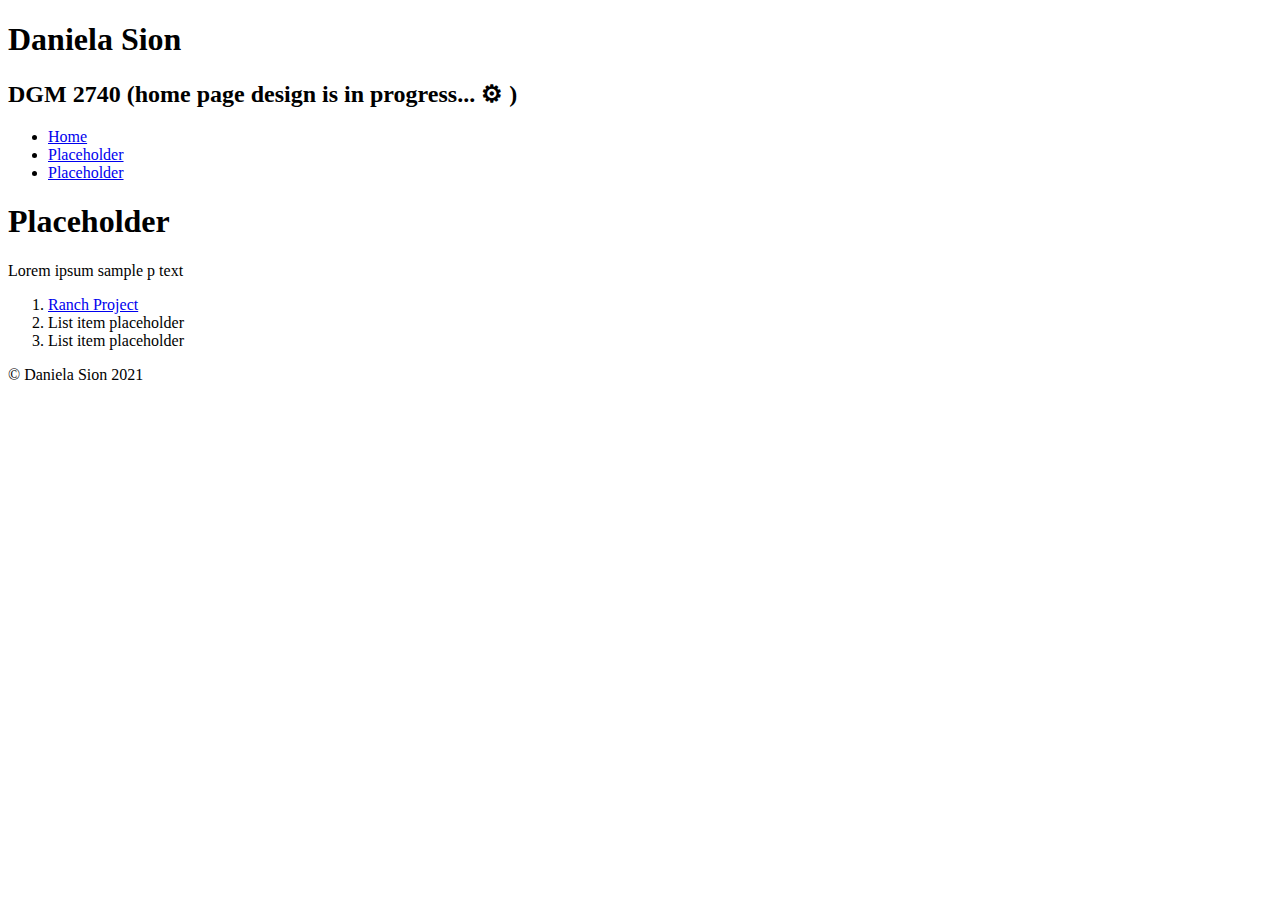
<file: index.html>
<!doctype html>
<html lang="en-us">

<head>
  <meta charset="UTF-8">
  <title>DGM 2740</title>

  <head>

  <body>
    <header>
      <h1> Daniela Sion </h1>
      <h2> DGM 2740 (home page design is in progress... &#9881; ) </h2>
    </header>

    <nav>
<ul>
  <li><a href="index.html">Home</a></li>
  <li><a href="#">Placeholder</a></li>
  <li><a href="#">Placeholder</a></li>
</ul>
    </nav>

    <main>
     <h1>Placeholder</h1>
     <p>Lorem ipsum sample p text</p>
     <ol>
       <li><a href="ranch-start/index.html">Ranch Project</a></li>
       <li>List item placeholder</li>
       <li>List item placeholder</li>
     </ol>
    </main>
    <footer>
&copy; Daniela Sion 2021
    </footer>


  </body>

</html>
</file>
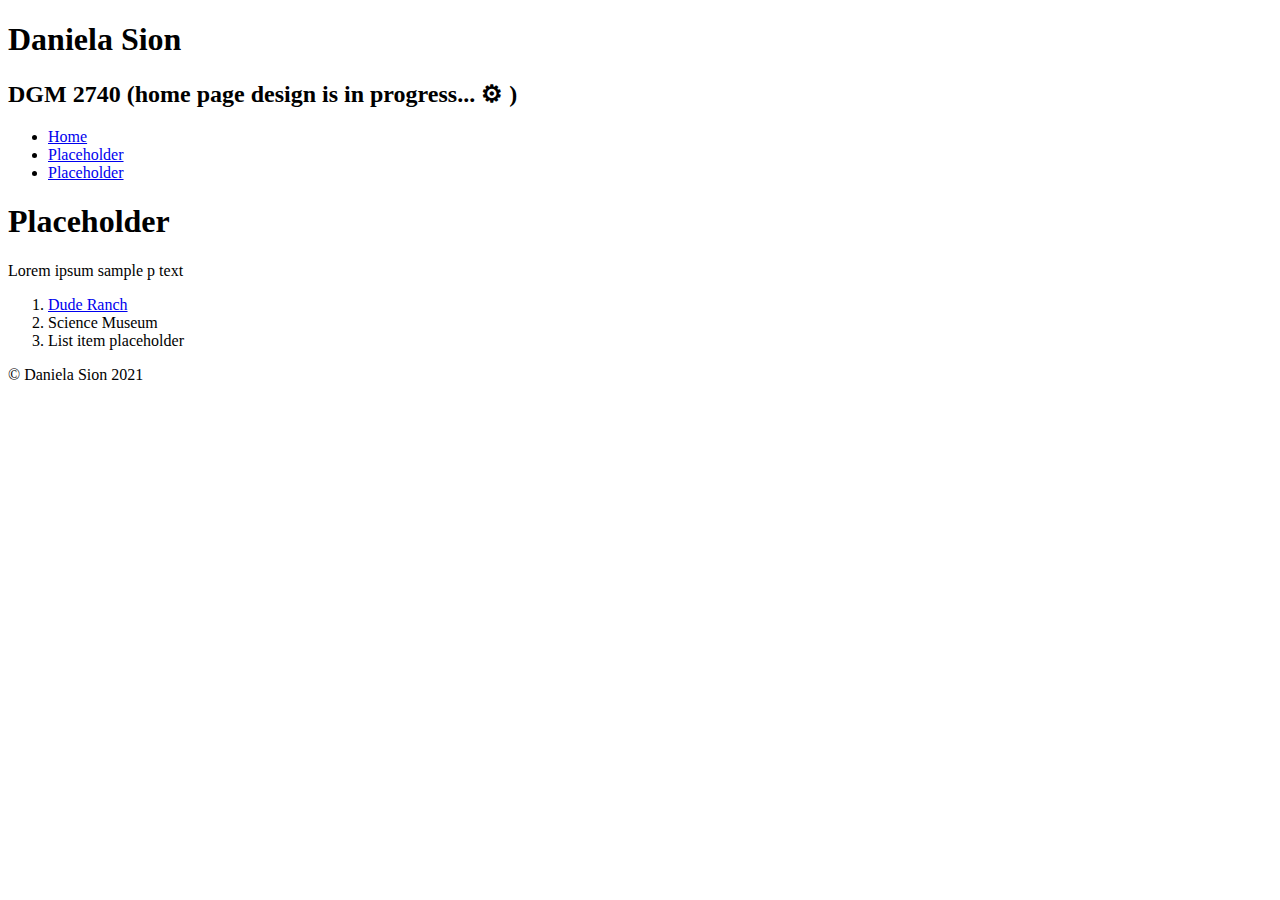
<file: main page/index.html>
<!doctype html>
<html lang="en-us">

<head>
  <meta charset="UTF-8">
  <title>DGM 2740</title>
<link href="/danielacsion.github.io/ranch-start/index.html">
<link href="/danielacsion.github.io/start_here/index.html">
  <head>

  <body>
    <header>
      <h1> Daniela Sion </h1>
      <h2> DGM 2740 (home page design is in progress... &#9881; ) </h2>
    </header>

    <nav>
<ul>
  <li><a href="index.html">Home</a></li>
  <li><a href="#">Placeholder</a></li>
  <li><a href="#">Placeholder</a></li>
</ul>
    </nav>

    <main>
     <h1>Placeholder</h1>
     <p>Lorem ipsum sample p text</p>
     <ol>
       <li><a href="/danielacsion.github.io/ranch-start/index.html">Dude Ranch</a></li>
       <li a href="/danielacsion.github.io/start_here/index.html" >  Science Museum</li>
       <li>List item placeholder</li>
     </ol>
    </main>
    <footer>
&copy; Daniela Sion 2021
    </footer>


  </body>

</html>
</file>
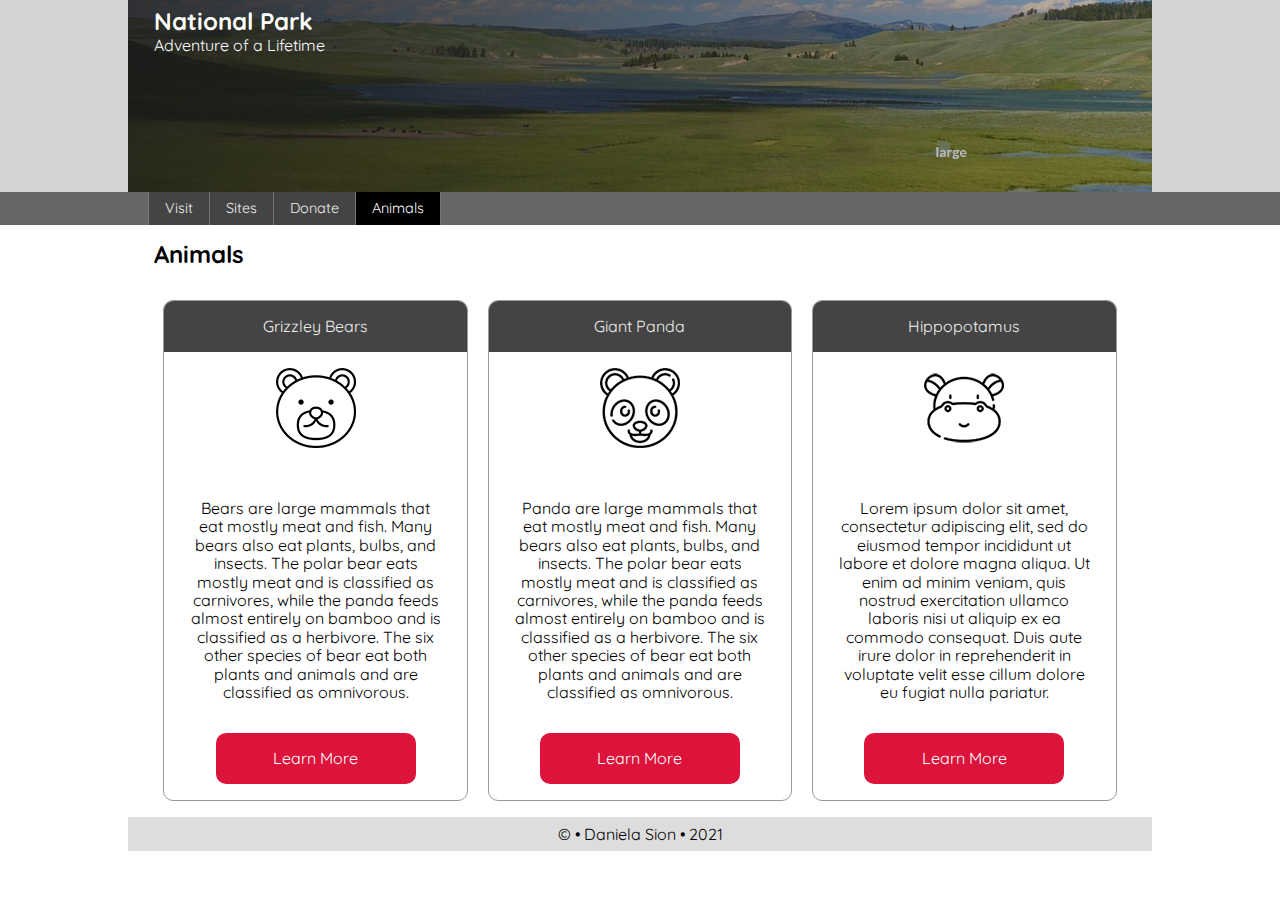
<file: nationalpark/index.html>
<!doctype html>
<html lang="en">

<head>
    <meta charset="utf-8">
    <meta name="description" content="Fill Me In">
    <meta name="author" content="John Doe">

    <!-- start file -->
    <title>National Park</title>

    <!-- TELLS PHONES NOT TO LIE ABOUT THEIR WIDTH & stops the font from enlarging when a phone is turned sideways-->
    <meta name="viewport" content="width=device-width, initial-scale=1, maximum-scale=1">

    <!-- google fonts link-->
    <link rel="preconnect" href="https://fonts.gstatic.com">
    <link href="https://fonts.googleapis.com/css2?family=Quicksand:wght@300;400&display=swap" rel="stylesheet">




    <!-- STYLE SHEETS -->
    <link href="css/styles.css" rel="stylesheet">
</head>

<body>
    <!-- HEADER HERE -->
    <div class="header-wrapper">
        <header>
            <h1>National Park</h1>
            <h2>Adventure of a Lifetime</h2>
        </header>
    </div>

    <!-- NAVIGATION HERE -->
    <div class="nav-wrapper">
        <nav class="clearfix">
            <ul>
                <li><a href="#">Visit</a></li>
                <li><a href="#">Sites</a></li>
                <li><a href="#">Donate</a></li>
                <li class="active"><a href="#">Animals</a></li>
            </ul>
        </nav>
    </div>


    <!-- CONTENT HERE -->
    <div class="main-wrapper">
        <main>
            <h1>Animals</h1>

            <div class="card-deck">
                <div class="card">
                    <section>Grizzley Bears</section>
                    <img src="images/bear.png">
                    <p>Bears are large mammals that eat mostly
                        meat and fish. Many bears also eat plants,
                        bulbs, and insects.
                        The polar bear eats mostly meat and is
                        classified as carnivores, while the panda feeds
                        almost entirely on bamboo and is classified as
                        a herbivore. The six other species of bear eat
                        both plants and animals and are classified as
                        omnivorous.</p>
                    <a href="#">Learn More</a>
                </div>
                <!--end of card-->


            <div class="card">
                    <section>Giant Panda</section>
                    <img src="images/panda.png">
                    <p>Panda are large mammals that eat mostly
                        meat and fish. Many bears also eat plants,
                        bulbs, and insects.
                        The polar bear eats mostly meat and is
                        classified as carnivores, while the panda feeds
                        almost entirely on bamboo and is classified as
                        a herbivore. The six other species of bear eat
                        both plants and animals and are classified as
                        omnivorous.</p>
                    <a href="#">Learn More</a>
                </div>
                <!--end of card-->


                <div class="card">
                    <section>Hippopotamus</section>
                    <img src="images/hippopotamus.png">
                    <p>Lorem ipsum dolor sit amet, consectetur adipiscing elit, sed do eiusmod tempor incididunt ut labore et dolore magna aliqua. Ut enim ad minim veniam, quis nostrud exercitation ullamco laboris nisi ut aliquip ex ea commodo consequat. Duis aute irure dolor in reprehenderit in voluptate velit esse cillum dolore eu fugiat nulla pariatur. </p>
                    <a href="#">Learn More</a>
                </div>
                <!--end of card-->


            </div><!-- end of card deck. each div inside this div is its own card-->






        </main>
    </div>

    <!-- FOOTER HERE -->
    <div class="footer-wrapper">
        <footer>
            &copy;  &bull; Daniela Sion &bull; 2021
        </footer>
    </div>
</body>

</html>
</file>
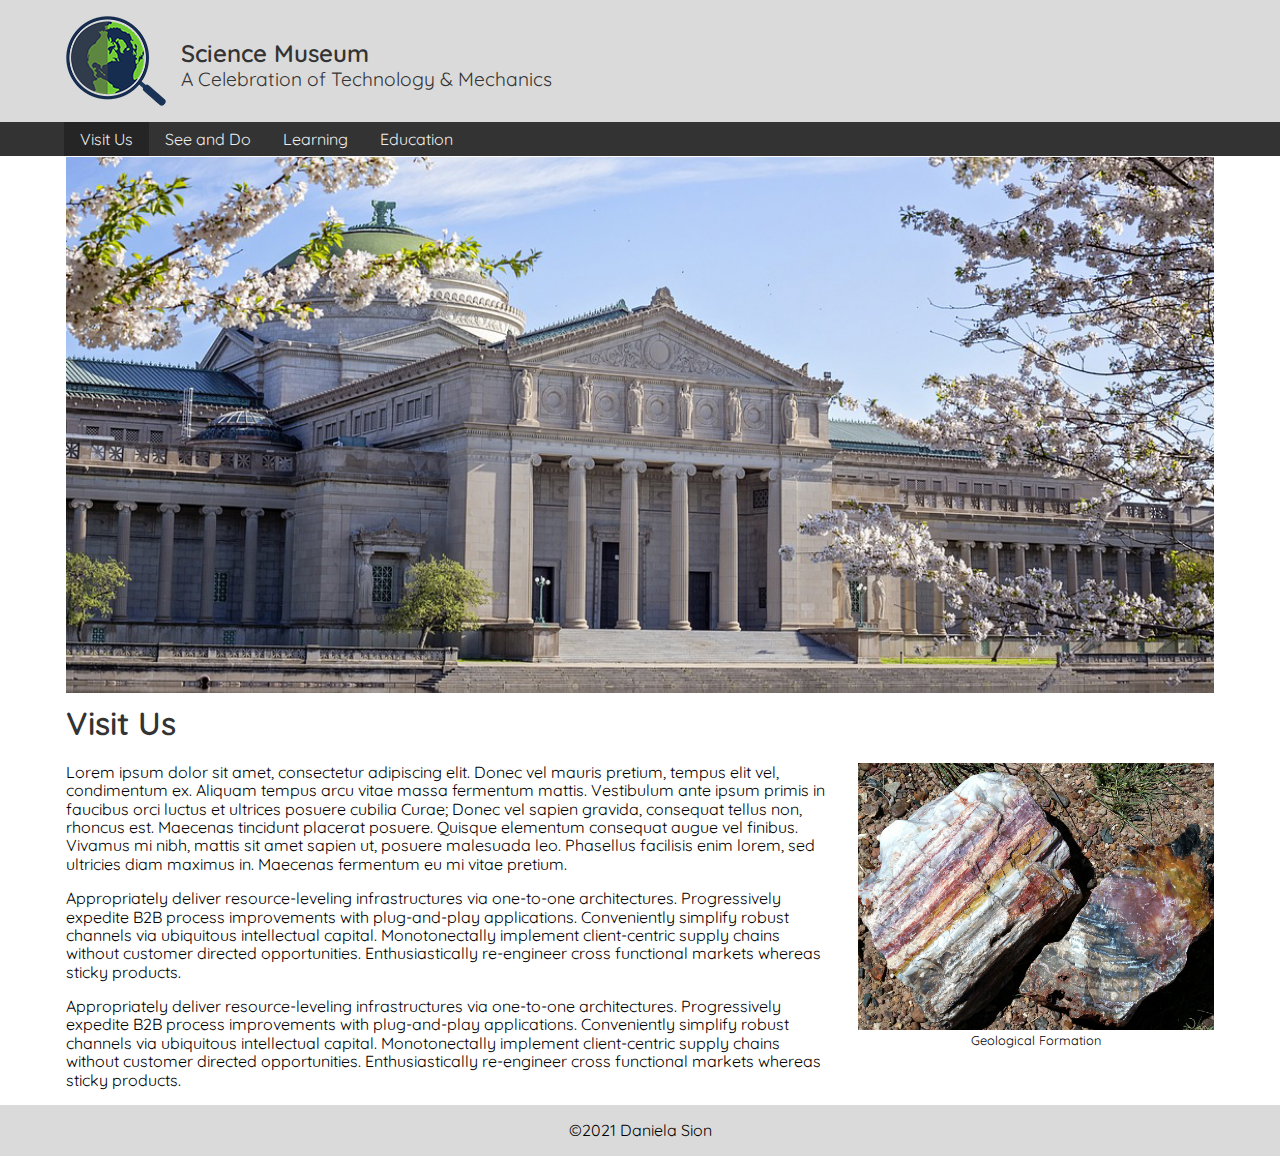
<file: start_here/index.html>
<!doctype html>
<html lang="en">
<head>
<meta charset="utf-8">
<meta name="description" content="Fill Me In">
<meta name="author" content="John Doe">
<title>Science Museum</title>
<link rel="preconnect" href="https://fonts.gstatic.com">
<link href="https://fonts.googleapis.com/css2?family=Quicksand:wght@400;600&display=swap" rel="stylesheet">

<!-- TELLS PHONES NOT TO LIE ABOUT THEIR WIDTH & stops the font from enlarging when a phone is turned sideways-->
<meta name="viewport" content="width=device-width, initial-scale=1, maximum-scale=2">




<!-- STYLE SHEETS -->
<link href="css/styles.css" rel="stylesheet">
 
</head>
<body>
  <div class="headerWrapper"> 
<header class="clearfix">
<img src= "images/WebReady-logo.png" alt= "logo"> 
  <h1>Science Museum</h1>
  <h2 class="hide">A Celebration of Technology & Mechanics</h2>
</header>
</div>
<div class="navWrapper"> 
<nav class="clearfix">
<ul>
  <li class="active"><a href="index.html">Visit Us</a></li>
  <li><a href="#">See and Do </a></li>
  <li><a href="#">Learning</a></li>
  <li><a href="#">Education</a></li>
</ul>
</nav>
</div>

<main class="clearfix">
  
  <figure class="hero">
    <img src="images/museum.jpg" alt="museum building" width="1200" height="75">
  </figure>
  
  <h1>Visit Us</h1>
    <figure>
      <img src="images/petrified-62181_1280.jpg" width="1200" height="75" alt="Geological Formations">
          <figcaption>Geological Formation</figcaption>
      </figure> 

     
    <p>Lorem ipsum dolor sit amet, consectetur adipiscing elit. Donec vel mauris pretium, tempus elit vel, condimentum ex. Aliquam tempus arcu vitae massa fermentum mattis. Vestibulum ante ipsum primis in faucibus orci luctus et ultrices posuere cubilia Curae; Donec vel sapien gravida, consequat tellus non, rhoncus est. Maecenas tincidunt placerat posuere. Quisque elementum consequat augue vel finibus. Vivamus mi nibh, mattis sit amet sapien ut, posuere malesuada leo. Phasellus facilisis enim lorem, sed ultricies diam maximus in. Maecenas fermentum eu mi vitae pretium.</p>
    <p>Appropriately deliver resource-leveling infrastructures via one-to-one architectures. Progressively expedite B2B process improvements with plug-and-play applications. Conveniently simplify robust channels via ubiquitous intellectual capital. Monotonectally implement client-centric supply chains without customer directed opportunities. Enthusiastically re-engineer cross functional markets whereas sticky products.</p>
    <p>Appropriately deliver resource-leveling infrastructures via one-to-one architectures. Progressively expedite B2B process improvements with plug-and-play applications. Conveniently simplify robust channels via ubiquitous intellectual capital. Monotonectally implement client-centric supply chains without customer directed opportunities. Enthusiastically re-engineer cross functional markets whereas sticky products.</p>
   
</main>
<div class="footerWrapper">
<footer>
&copy;2021 Daniela Sion 
</footer>
</div>
</body>
</html>
</file>
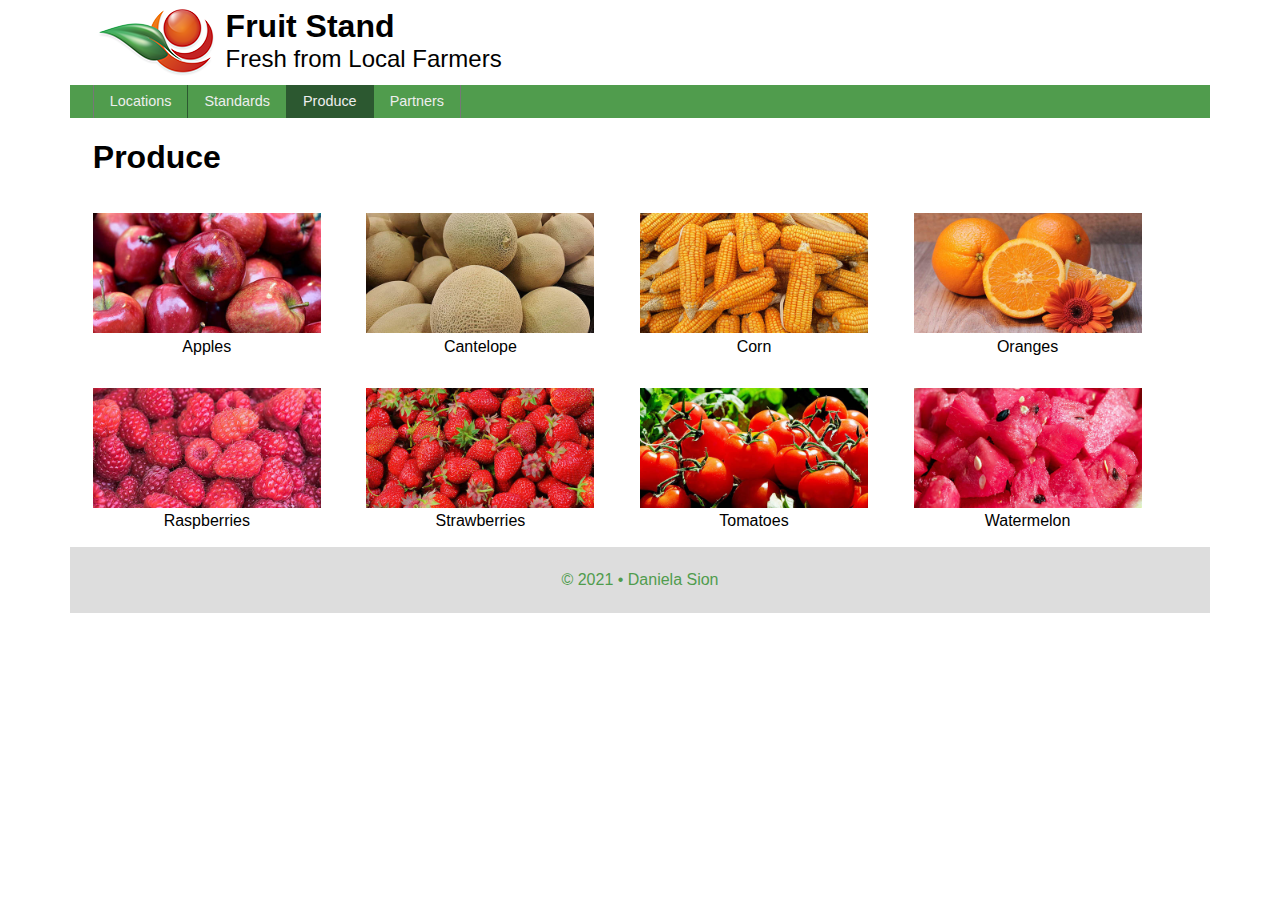
<file: unit-03/startFile/index.html>
<!doctype html>
<html lang="en">

<head>
    <meta charset="utf-8">
    <meta name="description" content="Fill Me In">
    <meta name="author" content="John Doe">

    <!-- This start file was build by Paul Cheney  -->
    <title>Fruit Stand</title>

    <!-- TELLS PHONES NOT TO LIE ABOUT THEIR WIDTH & stops the font from enlarging when a phone is turned sideways-->
    <meta name="viewport" content="width=device-width, initial-scale=1, maximum-scale=1">

    <!-- FONT AWESOME OLD LINK -->
    <link rel="stylesheet" href="https://use.fontawesome.com/releases/v5.0.10/css/all.css"
        integrity="sha384-+d0P83n9kaQMCwj8F4RJB66tzIwOKmrdb46+porD/OvrJ+37WqIM7UoBtwHO6Nlg" crossorigin="anonymous">

    <!-- STYLE SHEETS -->
    <link rel="stylesheet" type="text/css" href="css/styles.css">




</head>

<body>
    <!-- HEADER HERE -->
    <header>
        <img src="images/webready-logo.png" alt="logo">
        <div>
            <h1>Fruit Stand</h1>
            <h2>Fresh from Local Farmers</h2>
        </div>
    </header>


    <!-- NAVIGATION HERE -->
    <nav class="clearfix">
        <ul>
            <li><a href="#">Locations</a></li>
            <li><a href="#">Standards</a></li>
            <li class="active"><a href="#">Produce</a></li>
            <li><a href="#">Partners</a></li>
        </ul>
    </nav>


    <!-- CONTENT HERE -->
    <main>
        <h1>Produce</h1>

        <div class="gallery">
            <figure><img src="images/fruit-stand-images/apples.jpg">
                <figcaption>Apples</figcaption>
            </figure>
            <figure><img src="images/fruit-stand-images/cantelope.jpg" alt="cantelope">Cantelope</figure>
            <figure><img src="images/fruit-stand-images/corn.jpg" alt="corn">Corn</figure>
            <figure><img src="images/fruit-stand-images/oranges.jpg" alt="oranges">Oranges</figure>
            <figure><img src="images/fruit-stand-images/raspberries.jpg" alt="raspberries">Raspberries</figure>
            <figure><img src="images/fruit-stand-images/strawberries.jpg" alt="strawberries"> Strawberries</figure>
            <figure><img src="images/fruit-stand-images/tomatoes.jpg" alt="tomatoes">Tomatoes</figure>
            <figure><img src="images/fruit-stand-images/watermelon.jpg" alt="watermelon">Watermelon</figure>
        </div>
    </main>

    <!-- FOOTER HERE -->
    <footer>
       <p> &copy; 2021 &bull; Daniela Sion  </p>
    </footer>

</body>

</html>
</file>
<file: nationalpark/css/styles.css>
/*! normalize.css v8.0.1 | MIT License | github.com/necolas/normalize.css */
/* Document
   ========================================================================== */
/**
 * 1. Correct the line height in all browsers.
 * 2. Prevent adjustments of font size after orientation changes in iOS.
 */
html {
  line-height: 1.15;
  /* 1 */
  -webkit-text-size-adjust: 100%;
  /* 2 */ }

/* Sections
   ========================================================================== */
/**
 * Remove the margin in all browsers.
 */
body {
  margin: 0; }

/**
 * Render the `main` element consistently in IE.
 */
main {
  display: block; }

/**
 * Correct the font size and margin on `h1` elements within `section` and
 * `article` contexts in Chrome, Firefox, and Safari.
 */
h1 {
  font-size: 2em;
  margin: 0.67em 0; }

/* Grouping content
   ========================================================================== */
/**
 * 1. Add the correct box sizing in Firefox.
 * 2. Show the overflow in Edge and IE.
 */
hr {
  box-sizing: content-box;
  /* 1 */
  height: 0;
  /* 1 */
  overflow: visible;
  /* 2 */ }

/**
 * 1. Correct the inheritance and scaling of font size in all browsers.
 * 2. Correct the odd `em` font sizing in all browsers.
 */
pre {
  font-family: monospace, monospace;
  /* 1 */
  font-size: 1em;
  /* 2 */ }

/* Text-level semantics
   ========================================================================== */
/**
 * Remove the gray background on active links in IE 10.
 */
a {
  background-color: transparent; }

/**
 * 1. Remove the bottom border in Chrome 57-
 * 2. Add the correct text decoration in Chrome, Edge, IE, Opera, and Safari.
 */
abbr[title] {
  border-bottom: none;
  /* 1 */
  text-decoration: underline;
  /* 2 */
  text-decoration: underline dotted;
  /* 2 */ }

/**
 * Add the correct font weight in Chrome, Edge, and Safari.
 */
b,
strong {
  font-weight: bolder; }

/**
 * 1. Correct the inheritance and scaling of font size in all browsers.
 * 2. Correct the odd `em` font sizing in all browsers.
 */
code,
kbd,
samp {
  font-family: monospace, monospace;
  /* 1 */
  font-size: 1em;
  /* 2 */ }

/**
 * Add the correct font size in all browsers.
 */
small {
  font-size: 80%; }

/**
 * Prevent `sub` and `sup` elements from affecting the line height in
 * all browsers.
 */
sub,
sup {
  font-size: 75%;
  line-height: 0;
  position: relative;
  vertical-align: baseline; }

sub {
  bottom: -0.25em; }

sup {
  top: -0.5em; }

/* Embedded content
   ========================================================================== */
/**
 * Remove the border on images inside links in IE 10.
 */
img {
  border-style: none; }

/* Forms
   ========================================================================== */
/**
 * 1. Change the font styles in all browsers.
 * 2. Remove the margin in Firefox and Safari.
 */
button,
input,
optgroup,
select,
textarea {
  font-family: inherit;
  /* 1 */
  font-size: 100%;
  /* 1 */
  line-height: 1.15;
  /* 1 */
  margin: 0;
  /* 2 */ }

/**
 * Show the overflow in IE.
 * 1. Show the overflow in Edge.
 */
button,
input {
  /* 1 */
  overflow: visible; }

/**
 * Remove the inheritance of text transform in Edge, Firefox, and IE.
 * 1. Remove the inheritance of text transform in Firefox.
 */
button,
select {
  /* 1 */
  text-transform: none; }

/**
 * Correct the inability to style clickable types in iOS and Safari.
 */
button,
[type="button"],
[type="reset"],
[type="submit"] {
  -webkit-appearance: button; }

/**
 * Remove the inner border and padding in Firefox.
 */
button::-moz-focus-inner,
[type="button"]::-moz-focus-inner,
[type="reset"]::-moz-focus-inner,
[type="submit"]::-moz-focus-inner {
  border-style: none;
  padding: 0; }

/**
 * Restore the focus styles unset by the previous rule.
 */
button:-moz-focusring,
[type="button"]:-moz-focusring,
[type="reset"]:-moz-focusring,
[type="submit"]:-moz-focusring {
  outline: 1px dotted ButtonText; }

/**
 * Correct the padding in Firefox.
 */
fieldset {
  padding: 0.35em 0.75em 0.625em; }

/**
 * 1. Correct the text wrapping in Edge and IE.
 * 2. Correct the color inheritance from `fieldset` elements in IE.
 * 3. Remove the padding so developers are not caught out when they zero out
 *    `fieldset` elements in all browsers.
 */
legend {
  box-sizing: border-box;
  /* 1 */
  color: inherit;
  /* 2 */
  display: table;
  /* 1 */
  max-width: 100%;
  /* 1 */
  padding: 0;
  /* 3 */
  white-space: normal;
  /* 1 */ }

/**
 * Add the correct vertical alignment in Chrome, Firefox, and Opera.
 */
progress {
  vertical-align: baseline; }

/**
 * Remove the default vertical scrollbar in IE 10+.
 */
textarea {
  overflow: auto; }

/**
 * 1. Add the correct box sizing in IE 10.
 * 2. Remove the padding in IE 10.
 */
[type="checkbox"],
[type="radio"] {
  box-sizing: border-box;
  /* 1 */
  padding: 0;
  /* 2 */ }

/**
 * Correct the cursor style of increment and decrement buttons in Chrome.
 */
[type="number"]::-webkit-inner-spin-button,
[type="number"]::-webkit-outer-spin-button {
  height: auto; }

/**
 * 1. Correct the odd appearance in Chrome and Safari.
 * 2. Correct the outline style in Safari.
 */
[type="search"] {
  -webkit-appearance: textfield;
  /* 1 */
  outline-offset: -2px;
  /* 2 */ }

/**
 * Remove the inner padding in Chrome and Safari on macOS.
 */
[type="search"]::-webkit-search-decoration {
  -webkit-appearance: none; }

/**
 * 1. Correct the inability to style clickable types in iOS and Safari.
 * 2. Change font properties to `inherit` in Safari.
 */
::-webkit-file-upload-button {
  -webkit-appearance: button;
  /* 1 */
  font: inherit;
  /* 2 */ }

/* Interactive
   ========================================================================== */
/*
 * Add the correct display in Edge, IE 10+, and Firefox.
 */
details {
  display: block; }

/*
 * Add the correct display in all browsers.
 */
summary {
  display: list-item; }

/* Misc
   ========================================================================== */
/**
 * Add the correct display in IE 10+.
 */
template {
  display: none; }

/**
 * Add the correct display in IE 10.
 */
[hidden] {
  display: none; }

/* Prevent adjustments of font size after orientation changes in IE on Windows Phone and in iOS.  */
html {
  -webkit-text-size-adjust: 100%;
  -ms-text-size-adjust: 100%; }

/*----------- apply a natural box layout model to all elements --------------*/
* {
  -moz-box-sizing: border-box;
  -webkit-box-sizing: border-box;
  box-sizing: border-box; }

/*----------- BODY --------------*/
body {
  font-family: 'Quicksand', sans-serif;
  font-size: 16px; }

/*----------- HEADER --------------*/
header {
  background-image: url(../images/small-header.jpg);
  height: 72px;
  padding: .5rem 2%; }

.header-wrapper {
  background-color: #d3d3d3; }

header h1 {
  margin: 0;
  color: white;
  font-size: 1.5rem; }

header h2 {
  margin: 0;
  font-weight: normal;
  color: white;
  font-size: 1rem; }

.tag {
  text-align: right;
  margin-bottom: 15px; }

/*----------- NAVIGATION --------------*/
.nav-wrapper {
  background-color: #666; }

nav ul {
  list-style-type: none;
  padding: 0;
  margin: 0; }

nav ul li {
  float: left;
  width: 25%; }

nav ul li a {
  display: block;
  background-color: #444;
  color: #eee;
  border-left: 1px solid #777;
  padding: .5rem 0;
  text-decoration: none;
  font-size: .9rem;
  text-align: center; }

nav ul li:first-child a {
  border-left: none; }

nav ul li a:hover {
  background-color: #eee;
  color: #333; }

nav ul li.active a {
  background-color: #000;
  color: #fff; }

/*----------- MAIN --------------*/
main {
  padding: 0 2%;
  min-height: 10rem; }
  main h1 {
    font-size: 1.5rem; }
  main .card-deck {
    display: flex;
    flex-wrap: wrap; }
  main .card {
    flex-basis: 100%;
    border: 1px solid #999;
    border-radius: 10px;
    margin: 1rem 1%;
    text-align: center; }
    main .card section {
      background-color: #444;
      color: #eee;
      padding: 1rem 0;
      border-top-left-radius: 9px;
      border-top-right-radius: 9px; }
    main .card img {
      position: relative;
      padding: 1rem; }
    main .card img:hover {
      animation: bounce 1s 2; }
@keyframes bounce {
  0% {
    bottom: 0px; }
  50% {
    bottom: 15px; }
  100% {
    bottom: 0px; } }
    main .card p {
      padding: 1rem 2vw; }
    main .card a {
      display: block;
      background-color: crimson;
      color: #fff;
      padding: 1rem 0;
      margin: 1rem 4vw;
      border-radius: 10px; }
    main .card a:hover {
      background-color: #ed365b; }
    main .card a {
      text-decoration: none; }

/*----------- FOOTER --------------*/
footer {
  background-color: #ddd;
  padding: .5rem 2%;
  text-align: center; }

/*----- Clearfix: Force an Element not to collapse -----*/
.clearfix:after {
  content: "";
  display: table;
  clear: both; }

@media only screen and (min-width: 35rem) {
  /*----------- BODY --------------*/
  /*----------- HEADER --------------*/
  header {
    background-image: url(../images/medium-header.jpg);
    height: 127px;
    padding: .5rem 2%;
    background-size: cover; }

  /*----------- NAVIGATION --------------*/
  nav ul {
    margin-left: 2%; }

  nav ul li {
    width: auto; }

  nav ul li:first-child a {
    border-left: 1px solid #777; }

  nav ul li:last-child a {
    border-right: 1px solid #777; }

  nav ul li a {
    padding: .5rem 1rem; }

  /*----------- MAIN --------------*/
  main .card-deck {
    display: flex; }
  main .card {
    flex-basis: 48%; }

  /*----------- FOOTER --------------*/ }
/* end of media query */
@media only screen and (min-width: 64rem) {
  header, nav, main, footer {
    max-width: 64rem;
    margin: auto; }

  /*----------- BODY --------------*/
  /*----------- HEADER --------------*/
  header {
    background-image: url(../images/large-header-image.jpg);
    height: 192px;
    padding: .5rem 2%;
    background-size: cover;
    background-position: center; }

  /*----------- NAVIGATION --------------*/
  /*----------- MAIN --------------*/
  main .card-deck {
    display: flex; }
  main .card {
    flex-basis: 31.333%; }

  /*----------- FOOTER --------------*/ }
/* end of media query */
</file>
<file: start_here/css/styles.css>
/*! normalize.css v7.0.0 | MIT License | github.com/necolas/normalize.css */
/* Document
   ========================================================================== */
/**
 * 1. Correct the line height in all browsers.
 * 2. Prevent adjustments of font size after orientation changes in
 *    IE on Windows Phone and in iOS.
 */
html {
  line-height: 1.15;
  /* 1 */
  -ms-text-size-adjust: 100%;
  /* 2 */
  -webkit-text-size-adjust: 100%;
  /* 2 */ }

/* Sections
   ========================================================================== */
/**
 * Remove the margin in all browsers (opinionated).
 */
body {
  margin: 0; }

/**
 * Add the correct display in IE 9-.
 */
article,
aside,
footer,
header,
nav,
section {
  display: block; }

/**
 * Correct the font size and margin on `h1` elements within `section` and
 * `article` contexts in Chrome, Firefox, and Safari.
 */
h1 {
  font-size: 2em;
  margin: 0.67em 0; }

/* Grouping content
   ========================================================================== */
/**
 * Add the correct display in IE 9-.
 * 1. Add the correct display in IE.
 */
figcaption,
figure,
main {
  /* 1 */
  display: block; }

/**
 * Add the correct margin in IE 8.
 */
figure {
  margin: 1em 40px; }

/**
 * 1. Add the correct box sizing in Firefox.
 * 2. Show the overflow in Edge and IE.
 */
hr {
  box-sizing: content-box;
  /* 1 */
  height: 0;
  /* 1 */
  overflow: visible;
  /* 2 */ }

/**
 * 1. Correct the inheritance and scaling of font size in all browsers.
 * 2. Correct the odd `em` font sizing in all browsers.
 */
pre {
  font-family: monospace, monospace;
  /* 1 */
  font-size: 1em;
  /* 2 */ }

/* Text-level semantics
   ========================================================================== */
/**
 * 1. Remove the gray background on active links in IE 10.
 * 2. Remove gaps in links underline in iOS 8+ and Safari 8+.
 */
a {
  background-color: transparent;
  /* 1 */
  -webkit-text-decoration-skip: objects;
  /* 2 */ }

/**
 * 1. Remove the bottom border in Chrome 57- and Firefox 39-.
 * 2. Add the correct text decoration in Chrome, Edge, IE, Opera, and Safari.
 */
abbr[title] {
  border-bottom: none;
  /* 1 */
  text-decoration: underline;
  /* 2 */
  text-decoration: underline dotted;
  /* 2 */ }

/**
 * Prevent the duplicate application of `bolder` by the next rule in Safari 6.
 */
b,
strong {
  font-weight: inherit; }

/**
 * Add the correct font weight in Chrome, Edge, and Safari.
 */
b,
strong {
  font-weight: bolder; }

/**
 * 1. Correct the inheritance and scaling of font size in all browsers.
 * 2. Correct the odd `em` font sizing in all browsers.
 */
code,
kbd,
samp {
  font-family: monospace, monospace;
  /* 1 */
  font-size: 1em;
  /* 2 */ }

/**
 * Add the correct font style in Android 4.3-.
 */
dfn {
  font-style: italic; }

/**
 * Add the correct background and color in IE 9-.
 */
mark {
  background-color: #ff0;
  color: #000; }

/**
 * Add the correct font size in all browsers.
 */
small {
  font-size: 80%; }

/**
 * Prevent `sub` and `sup` elements from affecting the line height in
 * all browsers.
 */
sub,
sup {
  font-size: 75%;
  line-height: 0;
  position: relative;
  vertical-align: baseline; }

sub {
  bottom: -0.25em; }

sup {
  top: -0.5em; }

/* Embedded content
   ========================================================================== */
/**
 * Add the correct display in IE 9-.
 */
audio,
video {
  display: inline-block; }

/**
 * Add the correct display in iOS 4-7.
 */
audio:not([controls]) {
  display: none;
  height: 0; }

/**
 * Remove the border on images inside links in IE 10-.
 */
img {
  border-style: none; }

/**
 * Hide the overflow in IE.
 */
svg:not(:root) {
  overflow: hidden; }

/* Forms
   ========================================================================== */
/**
 * 1. Change the font styles in all browsers (opinionated).
 * 2. Remove the margin in Firefox and Safari.
 */
button,
input,
optgroup,
select,
textarea {
  font-family: sans-serif;
  /* 1 */
  font-size: 100%;
  /* 1 */
  line-height: 1.15;
  /* 1 */
  margin: 0;
  /* 2 */ }

/**
 * Show the overflow in IE.
 * 1. Show the overflow in Edge.
 */
button,
input {
  /* 1 */
  overflow: visible; }

/**
 * Remove the inheritance of text transform in Edge, Firefox, and IE.
 * 1. Remove the inheritance of text transform in Firefox.
 */
button,
select {
  /* 1 */
  text-transform: none; }

/**
 * 1. Prevent a WebKit bug where (2) destroys native `audio` and `video`
 *    controls in Android 4.
 * 2. Correct the inability to style clickable types in iOS and Safari.
 */
button,
html [type="button"],
[type="reset"],
[type="submit"] {
  -webkit-appearance: button;
  /* 2 */ }

/**
 * Remove the inner border and padding in Firefox.
 */
button::-moz-focus-inner,
[type="button"]::-moz-focus-inner,
[type="reset"]::-moz-focus-inner,
[type="submit"]::-moz-focus-inner {
  border-style: none;
  padding: 0; }

/**
 * Restore the focus styles unset by the previous rule.
 */
button:-moz-focusring,
[type="button"]:-moz-focusring,
[type="reset"]:-moz-focusring,
[type="submit"]:-moz-focusring {
  outline: 1px dotted ButtonText; }

/**
 * Correct the padding in Firefox.
 */
fieldset {
  padding: 0.35em 0.75em 0.625em; }

/**
 * 1. Correct the text wrapping in Edge and IE.
 * 2. Correct the color inheritance from `fieldset` elements in IE.
 * 3. Remove the padding so developers are not caught out when they zero out
 *    `fieldset` elements in all browsers.
 */
legend {
  box-sizing: border-box;
  /* 1 */
  color: inherit;
  /* 2 */
  display: table;
  /* 1 */
  max-width: 100%;
  /* 1 */
  padding: 0;
  /* 3 */
  white-space: normal;
  /* 1 */ }

/**
 * 1. Add the correct display in IE 9-.
 * 2. Add the correct vertical alignment in Chrome, Firefox, and Opera.
 */
progress {
  display: inline-block;
  /* 1 */
  vertical-align: baseline;
  /* 2 */ }

/**
 * Remove the default vertical scrollbar in IE.
 */
textarea {
  overflow: auto; }

/**
 * 1. Add the correct box sizing in IE 10-.
 * 2. Remove the padding in IE 10-.
 */
[type="checkbox"],
[type="radio"] {
  box-sizing: border-box;
  /* 1 */
  padding: 0;
  /* 2 */ }

/**
 * Correct the cursor style of increment and decrement buttons in Chrome.
 */
[type="number"]::-webkit-inner-spin-button,
[type="number"]::-webkit-outer-spin-button {
  height: auto; }

/**
 * 1. Correct the odd appearance in Chrome and Safari.
 * 2. Correct the outline style in Safari.
 */
[type="search"] {
  -webkit-appearance: textfield;
  /* 1 */
  outline-offset: -2px;
  /* 2 */ }

/**
 * Remove the inner padding and cancel buttons in Chrome and Safari on macOS.
 */
[type="search"]::-webkit-search-cancel-button,
[type="search"]::-webkit-search-decoration {
  -webkit-appearance: none; }

/**
 * 1. Correct the inability to style clickable types in iOS and Safari.
 * 2. Change font properties to `inherit` in Safari.
 */
::-webkit-file-upload-button {
  -webkit-appearance: button;
  /* 1 */
  font: inherit;
  /* 2 */ }

/* Interactive
   ========================================================================== */
/*
 * Add the correct display in IE 9-.
 * 1. Add the correct display in Edge, IE, and Firefox.
 */
details,
menu {
  display: block; }

/*
 * Add the correct display in all browsers.
 */
summary {
  display: list-item; }

/* Scripting
   ========================================================================== */
/**
 * Add the correct display in IE 9-.
 */
canvas {
  display: inline-block; }

/**
 * Add the correct display in IE.
 */
template {
  display: none; }

/* Hidden
   ========================================================================== */
/**
 * Add the correct display in IE 10-.
 */
[hidden] {
  display: none; }

/* Prevent adjustments of font size after orientation changes in IE on Windows Phone and in iOS.  */
html {
  -webkit-text-size-adjust: 100%;
  -ms-text-size-adjust: 100%; }

/*----------- apply a natural box layout model to all elements --------------*/
* {
  -moz-box-sizing: border-box;
  -webkit-box-sizing: border-box;
  box-sizing: border-box; }

/* body rules */
body {
  font-family: "Quicksand", sans-serif;
  font-weight: 400;
  font-size: 16px; }

.headerWrapper {
  background-color: #dadada; }

header {
  padding: 1rem 2%; }
  header h1 {
    color: #333;
    margin: 1.5rem 0 0 0;
    font-size: 1.5rem;
    font-weight: 600; }
  header h2 {
    color: #333;
    margin: 0;
    font-size: 1.2rem;
    font-weight: 400; }

header img {
  float: left;
  padding-right: 15px; }

.navWrapper {
  background-color: #333; }

nav {
  background-color: #333; }
  nav ul {
    margin: 0;
    padding: 0; }
  nav li {
    list-style-type: none; }
  nav li.active {
    background-color: #252525; }
  nav a {
    display: block;
    padding: .8rem 0;
    /*44px min*/
    color: #eee;
    text-align: center;
    text-decoration: none; }
  nav a:hover {
    background-color: #acacac; }

main {
  display: block;
  margin: auto;
  padding: 0.01rem 2%; }
  main h1 {
    color: #333;
    font-weight: 600; }
  main h2 {
    color: #333;
    font-weight: 400; }
  main .hero img {
    width: 100%;
    height: auto; }
  main .hero {
    margin: 0;
    width: 100%; }

figure img {
  width: 100%;
  height: auto; }

figure {
  margin: 0;
  width: 100%; }

figcaption {
  text-align: center;
  font-size: .8rem; }

.footerWrapper {
  background-color: #dadada; }

footer {
  text-align: center;
  padding: 1rem 2%; }

/*----- Clearfix: Force an Element not to collapse -----*/
.clearfix:after {
  content: "";
  display: table;
  clear: both; }

@media only screen and (max-width: 560px) {
  .hide {
    display: none; } }
@media only screen and (min-width: 560px) {
  nav li {
    width: 25%;
    float: left; }

  main figure {
    float: right;
    width: 48%;
    margin-left: 2%;
    padding-bottom: .5rem; }

  div.news {
    clear: both;
    column-count: 2;
    column-rule: 1px solid #ddd; } }
/* end of media query */
@media only screen and (min-width: 1028px) {
  header, nav, main, footer {
    max-width: 1200px;
    margin: auto; }

  nav ul {
    padding-left: 2%; }

  nav li {
    width: auto; }

  nav a {
    padding: .5rem 1rem; }

  main figure {
    width: 31%; }

  div.news {
    column-count: 3; } }
/* end of media query */
</file>
<file: unit-03/startFile/css/styles.css>
/*! normalize.css v8.0.1 | MIT License | github.com/necolas/normalize.css */
/* Document
   ========================================================================== */
/**
 * 1. Correct the line height in all browsers.
 * 2. Prevent adjustments of font size after orientation changes in iOS.
 */
html {
  line-height: 1.15;
  /* 1 */
  -webkit-text-size-adjust: 100%;
  /* 2 */ }

/* Sections
   ========================================================================== */
/**
 * Remove the margin in all browsers.
 */
body {
  margin: 0; }

/**
 * Render the `main` element consistently in IE.
 */
main {
  display: block; }

/**
 * Correct the font size and margin on `h1` elements within `section` and
 * `article` contexts in Chrome, Firefox, and Safari.
 */
h1 {
  font-size: 2em;
  margin: 0.67em 0; }

/* Grouping content
   ========================================================================== */
/**
 * 1. Add the correct box sizing in Firefox.
 * 2. Show the overflow in Edge and IE.
 */
hr {
  box-sizing: content-box;
  /* 1 */
  height: 0;
  /* 1 */
  overflow: visible;
  /* 2 */ }

/**
 * 1. Correct the inheritance and scaling of font size in all browsers.
 * 2. Correct the odd `em` font sizing in all browsers.
 */
pre {
  font-family: monospace, monospace;
  /* 1 */
  font-size: 1em;
  /* 2 */ }

/* Text-level semantics
   ========================================================================== */
/**
 * Remove the gray background on active links in IE 10.
 */
a {
  background-color: transparent; }

/**
 * 1. Remove the bottom border in Chrome 57-
 * 2. Add the correct text decoration in Chrome, Edge, IE, Opera, and Safari.
 */
abbr[title] {
  border-bottom: none;
  /* 1 */
  text-decoration: underline;
  /* 2 */
  text-decoration: underline dotted;
  /* 2 */ }

/**
 * Add the correct font weight in Chrome, Edge, and Safari.
 */
b,
strong {
  font-weight: bolder; }

/**
 * 1. Correct the inheritance and scaling of font size in all browsers.
 * 2. Correct the odd `em` font sizing in all browsers.
 */
code,
kbd,
samp {
  font-family: monospace, monospace;
  /* 1 */
  font-size: 1em;
  /* 2 */ }

/**
 * Add the correct font size in all browsers.
 */
small {
  font-size: 80%; }

/**
 * Prevent `sub` and `sup` elements from affecting the line height in
 * all browsers.
 */
sub,
sup {
  font-size: 75%;
  line-height: 0;
  position: relative;
  vertical-align: baseline; }

sub {
  bottom: -0.25em; }

sup {
  top: -0.5em; }

/* Embedded content
   ========================================================================== */
/**
 * Remove the border on images inside links in IE 10.
 */
img {
  border-style: none; }

/* Forms
   ========================================================================== */
/**
 * 1. Change the font styles in all browsers.
 * 2. Remove the margin in Firefox and Safari.
 */
button,
input,
optgroup,
select,
textarea {
  font-family: inherit;
  /* 1 */
  font-size: 100%;
  /* 1 */
  line-height: 1.15;
  /* 1 */
  margin: 0;
  /* 2 */ }

/**
 * Show the overflow in IE.
 * 1. Show the overflow in Edge.
 */
button,
input {
  /* 1 */
  overflow: visible; }

/**
 * Remove the inheritance of text transform in Edge, Firefox, and IE.
 * 1. Remove the inheritance of text transform in Firefox.
 */
button,
select {
  /* 1 */
  text-transform: none; }

/**
 * Correct the inability to style clickable types in iOS and Safari.
 */
button,
[type="button"],
[type="reset"],
[type="submit"] {
  -webkit-appearance: button; }

/**
 * Remove the inner border and padding in Firefox.
 */
button::-moz-focus-inner,
[type="button"]::-moz-focus-inner,
[type="reset"]::-moz-focus-inner,
[type="submit"]::-moz-focus-inner {
  border-style: none;
  padding: 0; }

/**
 * Restore the focus styles unset by the previous rule.
 */
button:-moz-focusring,
[type="button"]:-moz-focusring,
[type="reset"]:-moz-focusring,
[type="submit"]:-moz-focusring {
  outline: 1px dotted ButtonText; }

/**
 * Correct the padding in Firefox.
 */
fieldset {
  padding: 0.35em 0.75em 0.625em; }

/**
 * 1. Correct the text wrapping in Edge and IE.
 * 2. Correct the color inheritance from `fieldset` elements in IE.
 * 3. Remove the padding so developers are not caught out when they zero out
 *    `fieldset` elements in all browsers.
 */
legend {
  box-sizing: border-box;
  /* 1 */
  color: inherit;
  /* 2 */
  display: table;
  /* 1 */
  max-width: 100%;
  /* 1 */
  padding: 0;
  /* 3 */
  white-space: normal;
  /* 1 */ }

/**
 * Add the correct vertical alignment in Chrome, Firefox, and Opera.
 */
progress {
  vertical-align: baseline; }

/**
 * Remove the default vertical scrollbar in IE 10+.
 */
textarea {
  overflow: auto; }

/**
 * 1. Add the correct box sizing in IE 10.
 * 2. Remove the padding in IE 10.
 */
[type="checkbox"],
[type="radio"] {
  box-sizing: border-box;
  /* 1 */
  padding: 0;
  /* 2 */ }

/**
 * Correct the cursor style of increment and decrement buttons in Chrome.
 */
[type="number"]::-webkit-inner-spin-button,
[type="number"]::-webkit-outer-spin-button {
  height: auto; }

/**
 * 1. Correct the odd appearance in Chrome and Safari.
 * 2. Correct the outline style in Safari.
 */
[type="search"] {
  -webkit-appearance: textfield;
  /* 1 */
  outline-offset: -2px;
  /* 2 */ }

/**
 * Remove the inner padding in Chrome and Safari on macOS.
 */
[type="search"]::-webkit-search-decoration {
  -webkit-appearance: none; }

/**
 * 1. Correct the inability to style clickable types in iOS and Safari.
 * 2. Change font properties to `inherit` in Safari.
 */
::-webkit-file-upload-button {
  -webkit-appearance: button;
  /* 1 */
  font: inherit;
  /* 2 */ }

/* Interactive
   ========================================================================== */
/*
 * Add the correct display in Edge, IE 10+, and Firefox.
 */
details {
  display: block; }

/*
 * Add the correct display in all browsers.
 */
summary {
  display: list-item; }

/* Misc
   ========================================================================== */
/**
 * Add the correct display in IE 10+.
 */
template {
  display: none; }

/**
 * Add the correct display in IE 10.
 */
[hidden] {
  display: none; }

/* Prevent adjustments of font size after orientation changes in IE on Windows Phone and in iOS.  */
html {
  -webkit-text-size-adjust: 100%;
  -ms-text-size-adjust: 100%; }

/*----------- apply a natural box layout model to all elements --------------*/
* {
  -moz-box-sizing: border-box;
  -webkit-box-sizing: border-box;
  box-sizing: border-box; }

header, nav, main, footer {
  max-width: 71.25rem;
  margin: auto; }

/*----------- BODY --------------*/
body {
  font-size: 16px;
  font-family: Verdana, sans-serif; }

/*----------- HEADER --------------*/
header {
  padding: .5rem 2%;
  display: grid;
  grid-template-columns: 130px auto; }

header h1 {
  margin: 0; }

header h2 {
  margin: 0;
  font-weight: normal; }

main h1 {
  margin-left: 2%; }

/*----------- NAVIGATION --------------*/
nav {
  background-color: #509c4d; }

nav ul {
  list-style-type: none;
  padding: 0;
  margin: 0; }

nav ul li {
  float: left;
  width: 25%; }

nav ul li a {
  display: block;
  background-color: #509c4d;
  color: #eee;
  border-left: 1px solid #2c5830;
  padding: .5rem 0;
  text-decoration: none;
  font-size: .9rem;
  text-align: center; }

nav ul li:first-child a {
  border-left: none; }

nav ul li a:hover {
  background-color: #7aa37e;
  color: #2c5830; }

nav ul li.active a {
  background-color: #2c5830;
  color: #eee; }

/*----------- MAIN --------------*/
div.gallery {
  display: flex;
  flex-wrap: wrap; }

div.gallery figure {
  flex-basis: 100%;
  margin: 1rem 2%; }

div.gallery figure img {
  width: 100%; }

.gallery {
  text-align: center; }

/*----------- FOOTER --------------*/
footer {
  background-color: #ddd;
  padding: .5rem 2%;
  text-align: center; }

footer p {
  color: #509c4d; }

/*----- Clearfix: Force an Element not to collapse -----*/
.clearfix:after {
  content: "";
  display: table;
  clear: both; }

@media only screen and (min-width: 35rem) {
  /*----------- BODY --------------*/
  /*----------- HEADER --------------*/
  /*----------- NAVIGATION --------------*/
  nav ul {
    margin-left: 2%; }

  nav ul li {
    width: auto; }

  nav ul li:first-child a {
    border-left: 1px solid #777; }

  nav ul li:last-child a {
    border-right: 1px solid #777; }

  nav ul li a {
    padding: .5rem 1rem; }

  /*----------- MAIN --------------*/
  div.gallery {
    display: flex; }

  div.gallery figure {
    flex-basis: 46%; }

  /*----------- FOOTER --------------*/ }
/* end of media query */
@media only screen and (min-width: 71.25rem) {
  header, nav, main, footer {
    max-width: 71.25rem;
    margin: auto; }

  /*----------- BODY --------------*/
  /*----------- HEADER --------------*/
  /*----------- NAVIGATION --------------*/
  /*----------- MAIN --------------*/
  div.gallery figure {
    flex-basis: 20%; }

  /*----------- FOOTER --------------*/ }
/* end of media query */

/*# sourceMappingURL=styles.css.map */
</file>
